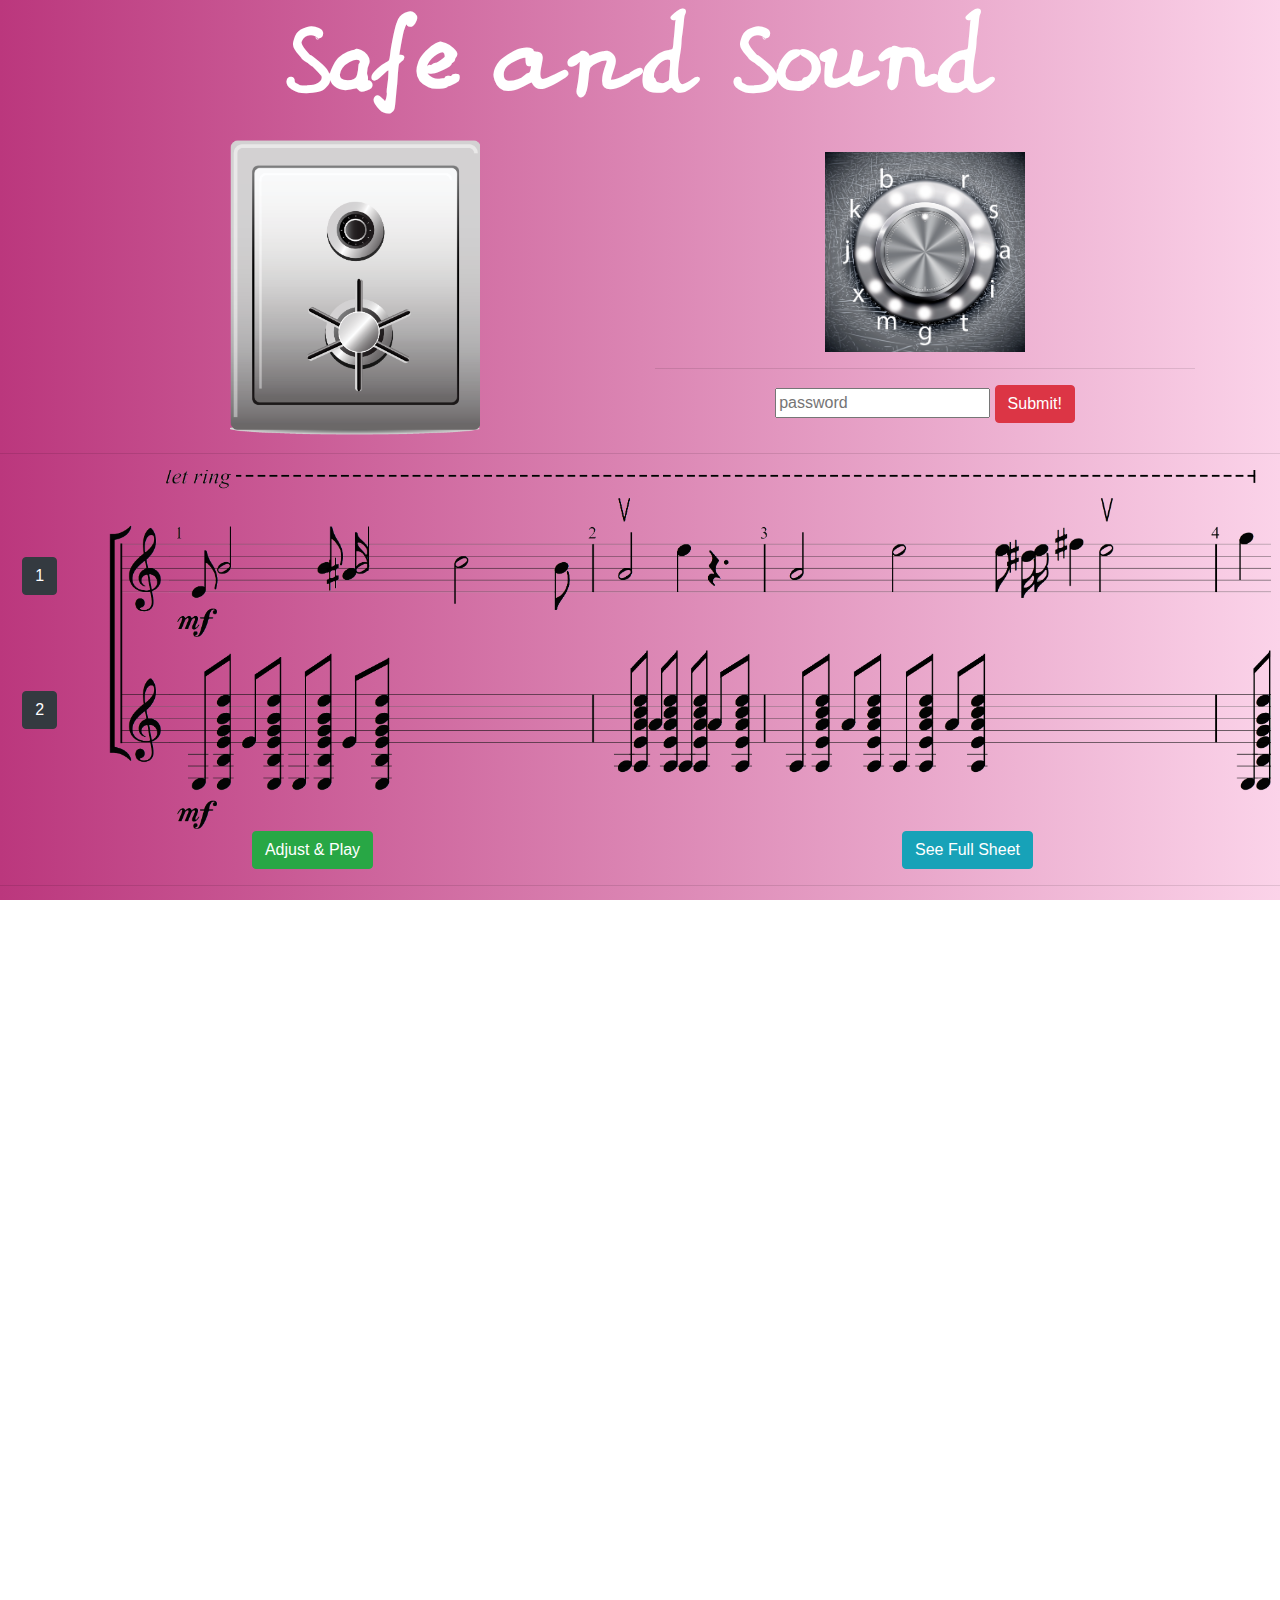
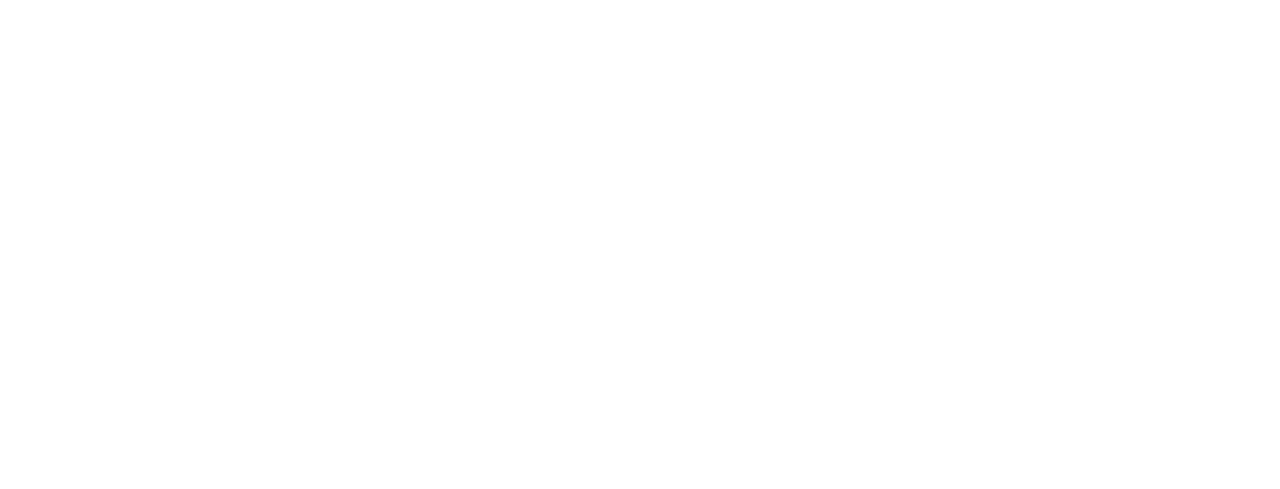
<file: it.html>
<!DOCTYPE html>
<html>

<head>

<meta charset="ISO-8859-1">

<title>Safe & Sound</title>

<script src="assets/scripts/lib/jquery-3.3.1.min.js"></script>

<script src="assets/scripts/lib/howler.min.js"></script>	

<link rel="stylesheet" href="assets/styles/bootstrap.min.css">
<link rel="stylesheet" type="text/css" href="assets/styles/it.css">

<link rel="stylesheet"
	href="https://use.fontawesome.com/releases/v5.3.1/css/all.css"
	integrity="sha384-mzrmE5qonljUremFsqc01SB46JvROS7bZs3IO2EmfFsd15uHvIt+Y8vEf7N7fWAU"
	crossorigin="anonymous">

</head>

<body>

	<h1 class="myfont">Safe and Sound</h1>
	
	<div class="center" id="succeeded">
		<h2>The safe opens. You have demonstrated a sound knowledge!</h2>
		<img id="open-safe" src="assets/resources/it/images/open-safe.png" alt="open safe">
		<p><button class="btn btn-secondary btn-lg" id="reload">Go Back</button></p>
	</div>
	
	<div id="content">
		<div class="container">
			<div class="row">
			
				<div class="col-6 align-self-center center">
					<img id="close-safe" src="assets/resources/it/images/close-safe.png"
						alt="close safe">
				</div>
				
				<div class="w-100 d-sm-none d-block"></div>
				
				<div class="col-6 align-self-center center">
					<img id="dial" src="assets/resources/it/images/dial.png"
						alt="close safe">
					<hr>
<!-- 					<form action="" method="POST"> -->
						<input type="text" id="input"
							name="password" placeholder="password"></input>
						<button id="submitBtn" type="submit" class="btn btn-danger">Submit!</button>
<!-- 					</form> -->
				</div>
				
			</div>
			
			<div id="failed">
				<p>"The world is full of obvious things which nobody by any chance ever observes."</p>
				<p>Sherlock Holmes - The Hound of the Baskervilles</p>
			</div>
			
		</div>
	
		<hr class="my-3">
		
		<div>
			<div class="row">
				<div class="col-1 align-self-center d-none d-sm-block">
					<p class="mb-md-5 mb-sm-3 pb-lg-4 center"><button class ="btn btn-dark" id="soloBtn"><i class="fas fa-music"></i> 1</button></p>
					<p class="mt-md-5 mb-sm-3 pt-lg-4 center"><button class ="btn btn-dark" id="rhythmBtn"><i class="fas fa-music"></i> 2</button></p>
				</div>
				
				<div class="w-100 d-md-none d-block"></div>
				
				<div class="col-11 pr-4 align-self-center">
					<img class="img-fluid music-img" src="assets/resources/it/images/sherlock-decoded_001-inline.png" alt="sherlock inline">
				</div>
			</div>
			
			<div class="row">
				<div class="col-6 align-self-center center">
					<button class="btn btn-success" id="originalBtn"><i class="fas fa-play"></i> Adjust & Play</button>
				</div>
				
				<div class="w-100 d-sm-none d-block"></div>
				
				<div class="col-6 align-self-center center">
					<a class="btn btn-info" href="assets/resources/it/notes.pdf"><span><i class="fas fa-book-open"></i> See Full Sheet</span></a>
				</div>
			</div>
		</div>
	

		<hr>
	
		<div class="container">
			<div class="row">
				<div class="col-4 center align-self-center">
					<img class="img-fluid" id="key" src="assets/resources/it/images/key.png" alt="key">
				</div>
				
				<div class="w-100 d-sm-none d-block"></div>
				
				<div class="col-8 align-self-center">
					<pre>
						<code>
text = empty;
LONG = 1;
SHORT = 0;

function key(notes) {

    for each (note in notes) {
   
       if (note is long)
           text.append(LONG);
       else if (note is short)
           text.append(SHORT);
       else if (note is silent)
           text = text;
         
    }
	
	return text;
	
}
						</code>
					</pre>
				</div>
				
			</div>
		</div>
	</div>
	
	<hr>
	
	<h2 class="myfont">Image Credits:</h2>
		<p><a href="https://all-free-download.com/free-vectors/">Free vectors</a></p>
		<p><a href="https://www.freepik.com/free-photos-vectors/music">Music vector created by Microvector - Freepik.com</a></p>
		
	<script src="assets/scripts/it.min.js"></script>
	
</body>

</html>
</file>
<file: assets/styles/it.css>
@charset "ISO-8859-1";

@font-face {
	font-family: "QuangPhan";
	src: url("../fonts/PhanQuangCalligraphr-Regular.otf");
}

html,body
{
    width: 100%;
    height: 100%;
    margin: 0px;
    padding: 0px;
    overflow-x: hidden; 
}

body {
	color: white;
	background: #FBD3E9;  /* fallback for old browsers */
	background: -webkit-linear-gradient(to right, #BB377D, #FBD3E9);  /* Chrome 10-25, Safari 5.1-6 */
	background: linear-gradient(to right, #BB377D, #FBD3E9); /* W3C, IE 10+/ Edge, Firefox 16+, Chrome 26+, Opera 12+, Safari 7+ */
}

h1 {
	font-size: 100px;
	font-weight: bold;
	text-align: center;
	margin-top: 10px;
}

#open-safe {
	max-width: 500px;
}

#close-safe {
	min-width: 200px;
	max-width: 250px;
}

#dial {
	width: 200px;
}

#key {
	min-width: 150px;
}

.myfont {
	font-family: QuangPhan;
}

.center {
	text-align: center;
	align-content: center;
}

pre code {
	font-family: QuangPhan;
	font-size: 30px;
	color: white;
}

#succeeded {
	padding: 0;
	margin: 0;
	font-family: QuangPhan;
	display: none;
	text-align: center;
}

#failed {
	display: none;
	font-family: QuangPhan;
	font-size: 25px;
	text-align: center;
}
</file>
